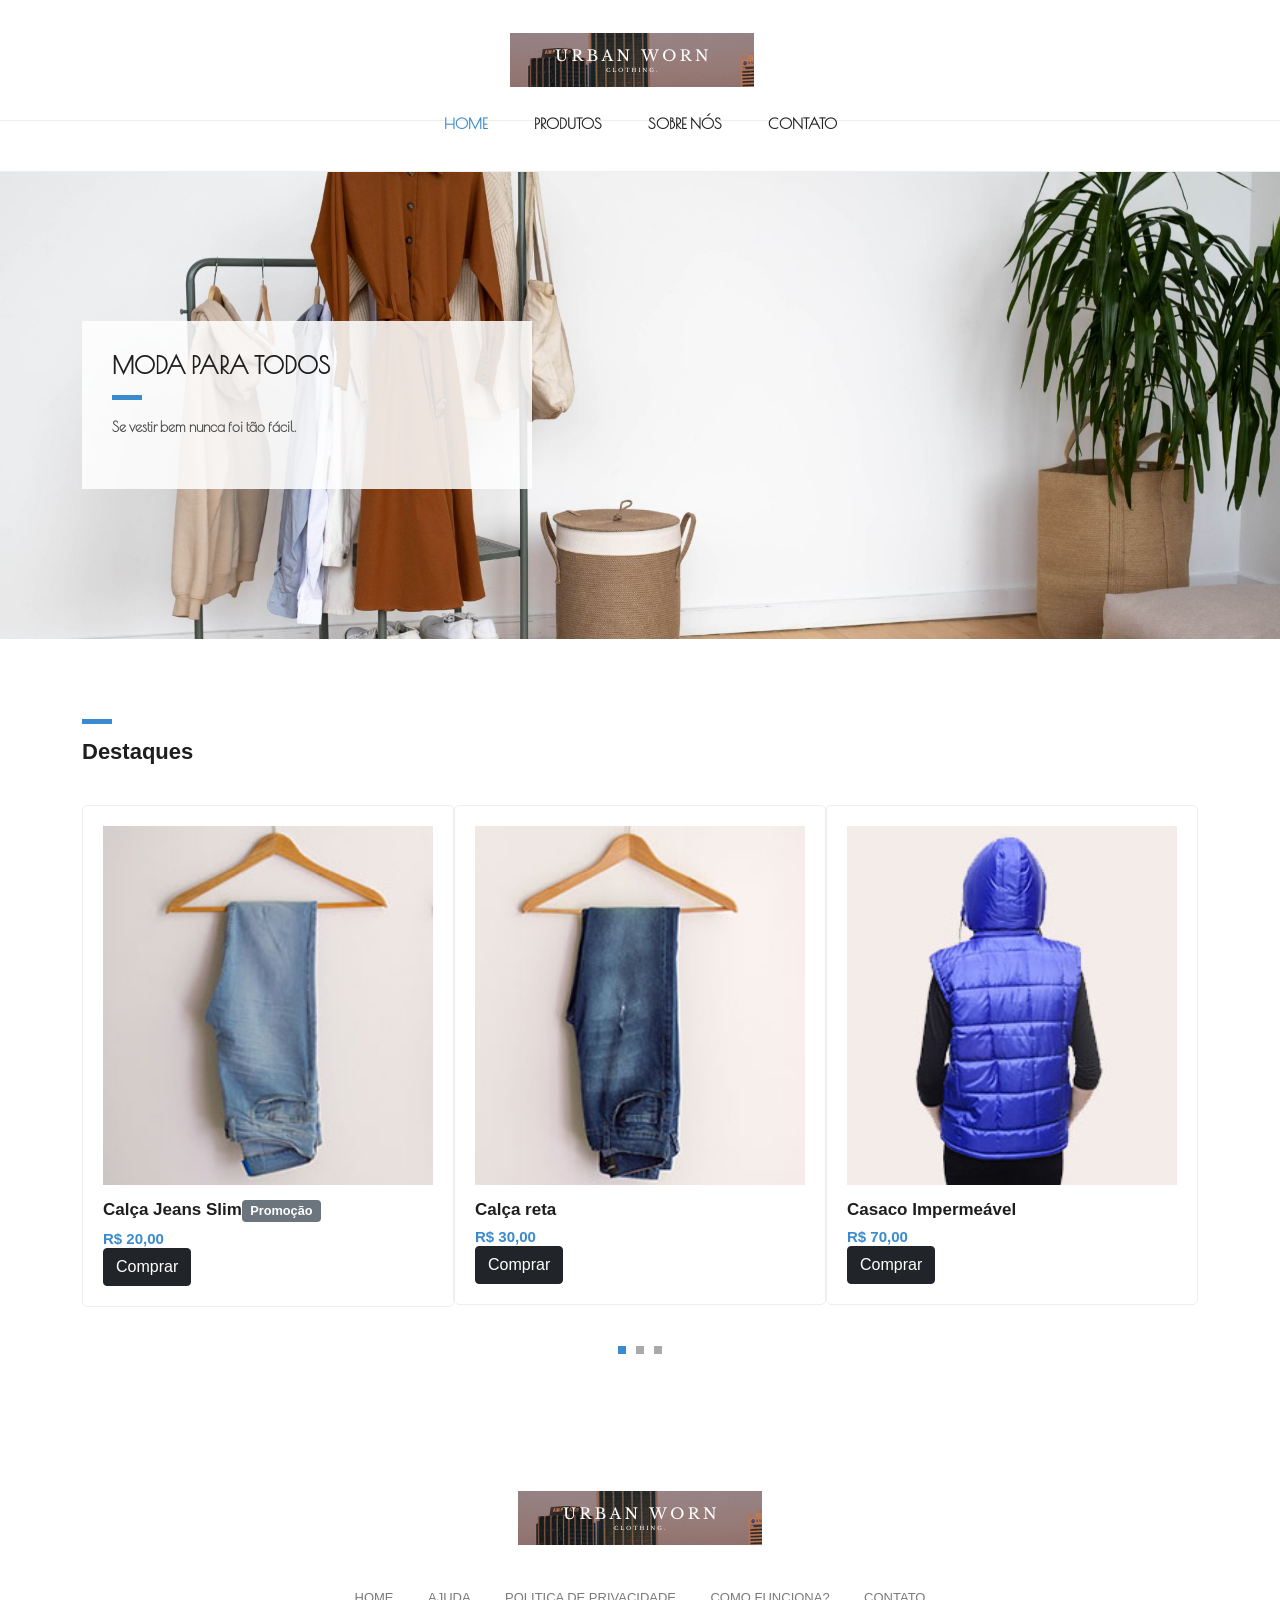
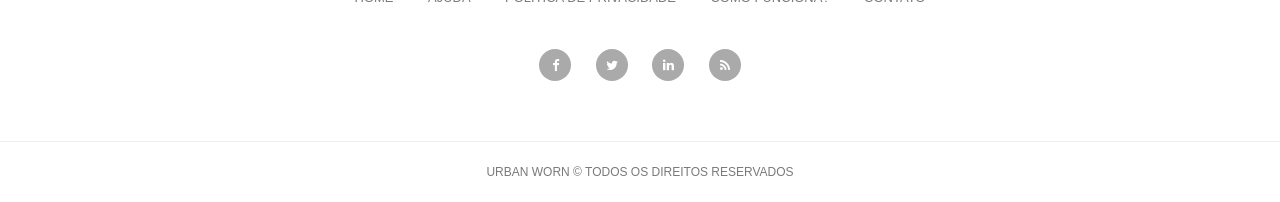
<file: index.html>
<!DOCTYPE html>
<html lang="en">

<head>
    <meta charset="UTF-8">
    <meta http-equiv="X-UA-Compatible" content="IE=edge">
    <meta name="viewport" content="width=device-width, initial-scale=1.0">
    <link rel="stylesheet" href="./vendor/bootstrap/css/bootstrap.min.css">
    <link rel="stylesheet" href="./vendor/owl/css/owl.css">
    <link rel="stylesheet" href="./vendor/fontawesome/fontawesome.css">
    <link rel="stylesheet" href="./css/style.css">
    <link rel="preconnect" href="https://fonts.googleapis.com">
    <link rel="preconnect" href="https://fonts.gstatic.com" crossorigin>
    <link href="https://fonts.googleapis.com/css2?family=Poiret+One&display=swap" rel="stylesheet">
    <title>jQuery</title>
</head>

<body>

    <nav class="navbar navbar-expand-lg navbar-dark bg-dark static-top">
        <div class="container">
            <a class="navbar-brand" href="#"><img src="assets/images/header_logo2.png" alt="Imagem do logo"></a>
            <button class="navbar-toggler" type="button" data-toggle="collapse" data-target="#navbarResponsive"
                aria-controls="navbarResponsive" aria-expanded="false" aria-label="Toggle navigation">
                <span class="navbar-toggler-icon"></span>
            </button>
            <div class="collapse navbar-collapse" id="navbarResponsive">
                <ul class="navbar-nav ml-auto">
                    <li class="nav-item active">
                        <a class="nav-link" href="index.html">Home

                        </a>
                    </li>
                    <li class="nav-item">
                        <a class="nav-link" href="products.html">Produtos</a>
                    </li>
                    <li class="nav-item">
                        <a class="nav-link" href="about.html">Sobre nós</a>
                    </li>
                    <li class="nav-item">
                        <a class="nav-link" href="contact.html">Contato</a>
                    </li>
                </ul>
            </div>
        </div>
    </nav>

    <div class="banner">
        <div class="container">
            <div class="row">
                <div class="col-md-12">
                    <div class="caption">
                        <h2 class="txt-banner1">MODA PARA TODOS</h2>
                        <div class="line-dec"></div>
                        <strong><p>Se vestir bem nunca foi tão fácil.</p></strong>
                    </div>
                </div>
            </div>
        </div>
    </div>

    <div id="featured" class="featured-items">
        <div class="container">
            <div class="row">
                <div class="col-md-12">
                    <div class="section-heading">
                        <div class="line-dec"></div>
                        <h1>Destaques</h1>
                    </div>
                </div>
                <div class="col-md-12">
                    <div class="owl-carousel owl-theme">
                        <div class="featured-item">
                            <img src="assets/images/item-01.jpg" alt="Item 1">
                            <h4>Calça Jeans Slim</h4>
                            <h6>R$ 20,00</h6>
                            <a href="single-product.html">
                                Comprar
                            </a>
                        </div>
                        <div class="featured-item">
                            <img src="assets/images/item-02.jpg" alt="Item 2">
                            <h4>Calça reta</h4>
                            <h6>R$ 30,00</h6>
                            <a href="single-product.html">
                                Comprar
                            </a>
                        </div>
                        <div class="featured-item">
                            <img src="assets/images/item-03.jpg" alt="Item 3">
                            <h4>Casaco Impermeável</h4>
                            <h6>R$ 70,00</h6>
                            <a href="single-product.html">
                                Comprar
                            </a>
                        </div>
                        <div class="featured-item">
                            <img src="assets/images/item-04.jpg" alt="Item 4">
                            <h4>Bolsa Casual</h4>
                            <h6>R$ 100,00</h6>
                            <a href="single-product.html">
                                Comprar
                            </a>
                        </div>
                        <div class="featured-item">
                            <img src="assets/images/item-05.jpg" alt="Item 5">
                            <h4>Bolsa moderna</h4>
                            <h6>R$ 150,00</h6>
                            <a href="single-product.html">
                                Comprar
                            </a>
                        </div>
                        <div class="featured-item">
                            <img src="assets/images/item-06.jpg" alt="Item 6">
                            <h4>Tênis AllStars</h4>
                            <h6>R$ 80,00</h6>
                            <a href="single-product.html">
                                Comprar
                            </a>
                        </div>
                        <div class="featured-item">
                            <img src="assets/images/item-04.jpg" alt="Item 7">
                            <h4>Bolsa Casual</h4>
                            <h6>R$ 100,00</h6>
                            <a href="single-product.html">
                                Comprar
                            </a>
                        </div>
                        <div class="featured-item">
                            <img src="assets/images/item-05.jpg" alt="Item 8">
                            <h4>Bolsa</h4>
                            <h6>R$ 120,00</h6>
                            <a href="single-product.html">
                                Comprar
                            </a>
                        </div>
                        <div class="featured-item">
                            <img src="assets/images/item-06.jpg" alt="Item 9">
                            <h4>Tênis</h4>
                            <h6>R$ 180,00</h6>
                            <a href="single-product.html">
                                Comprar
                            </a>
                        </div>
                    </div>
                </div>
            </div>
        </div>
    </div>

    <div class="footer">
        <div class="container">
            <div class="row">
                <div class="col-md-12">
                    <div class="logo">
                        <img src="assets/images/header_logo2.png" alt="Logo do site">
                    </div>
                </div>
                <div class="col-md-12">
                    <div class="footer-menu">
                        <ul>
                            <li><a href="#">Home</a></li>
                            <li><a href="#">Ajuda</a></li>
                            <li><a href="#">Politica de privacidade</a></li>
                            <li><a href="#">Como funciona?</a></li>
                            <li><a href="#">Contato</a></li>
                        </ul>
                    </div>
                </div>
                <div class="col-md-12">
                    <div class="social-icons">
                        <ul>
                            <li><a href="#"><i class="fa fa-facebook"></i></a></li>
                            <li><a href="#"><i class="fa fa-twitter"></i></a></li>
                            <li><a href="#"><i class="fa fa-linkedin"></i></a></li>
                            <li><a href="#"><i class="fa fa-rss"></i></a></li>
                        </ul>
                    </div>
                </div>
            </div>
        </div>
    </div>

    <div class="sub-footer">
        <div class="container">
            <div class="row">
                <div class="col-md-12">
                    <div class="copyright-text">
                        <p>URBAN WORN &copy; Todos os direitos reservados
                    </div>
                </div>
            </div>
        </div>
    </div>

    <script src="./vendor/jquery/jquery-3.6.0.min.js"></script>
    <script src="./vendor/bootstrap/js/bootstrap.min.js"></script>
    <script src="./vendor/owl/js/owl.js"></script>
    <script src="./js/custom.js"></script>
</body>

</html>
</file>
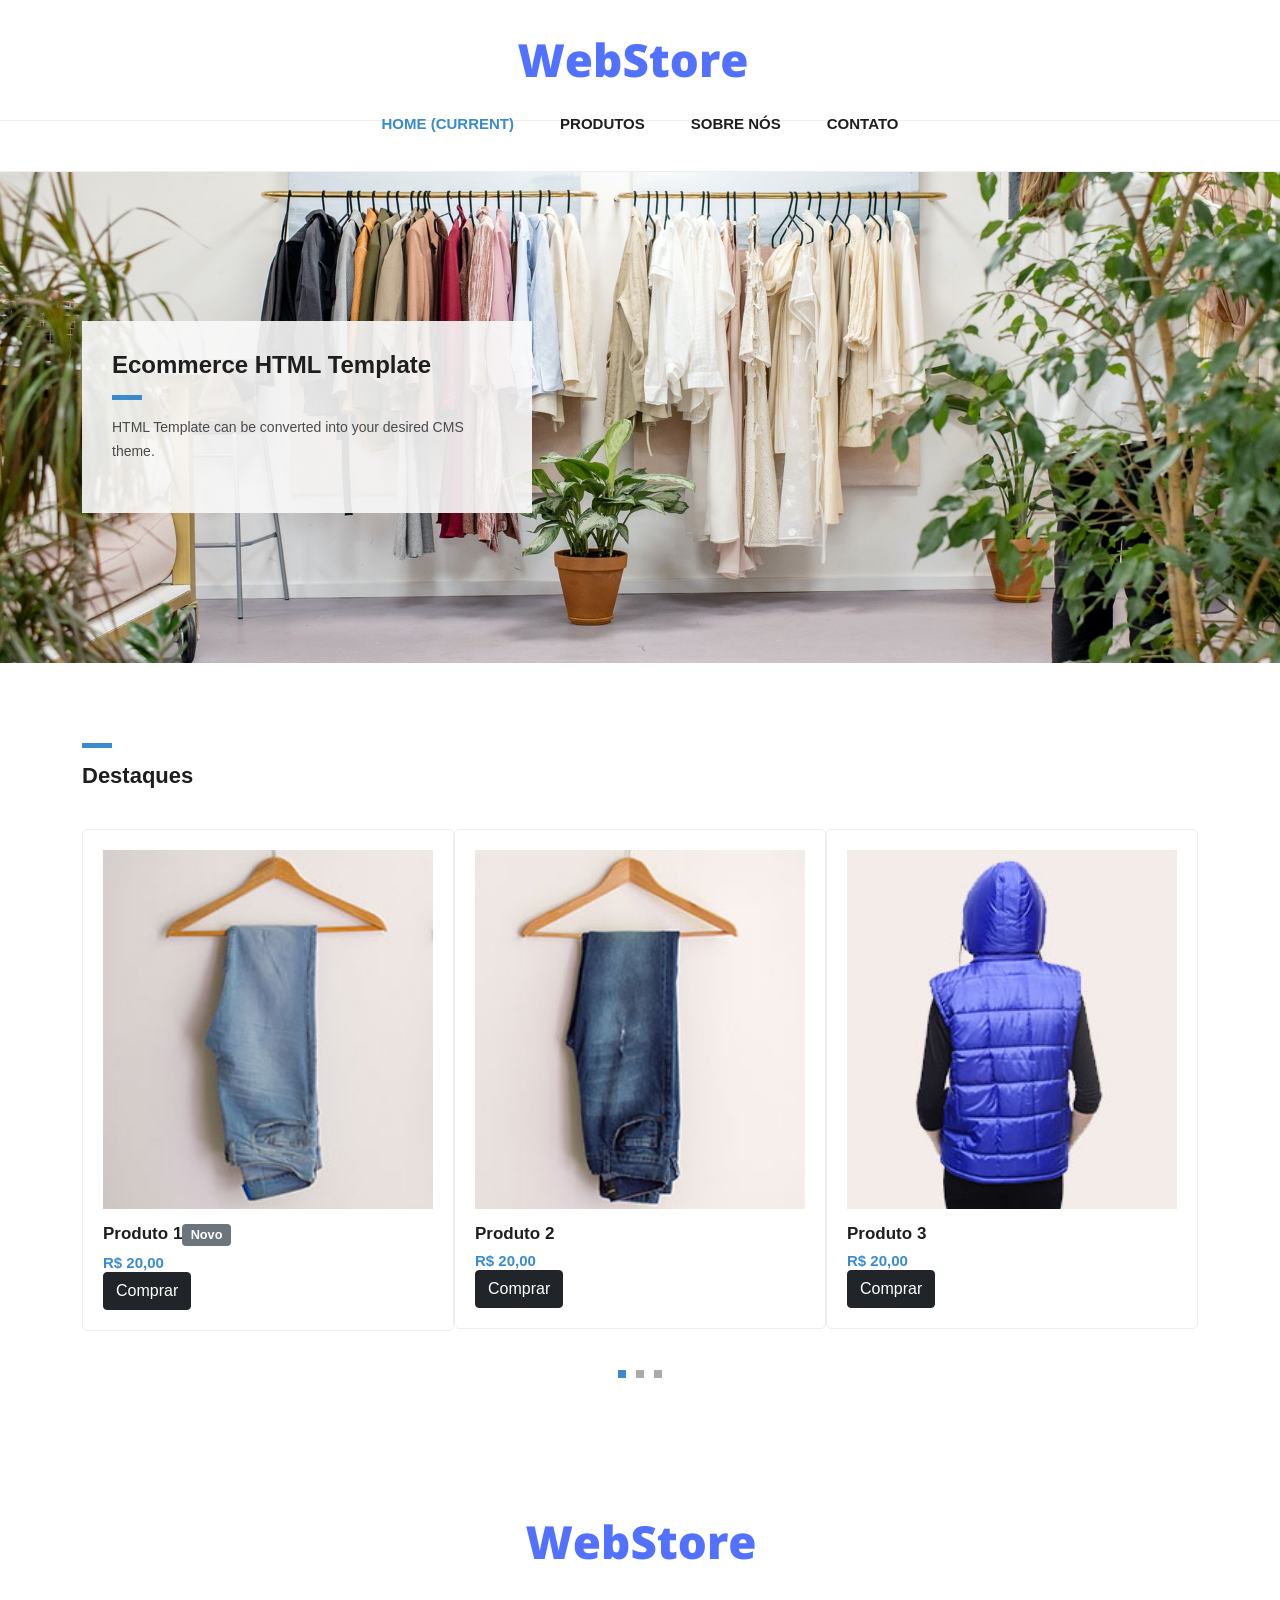
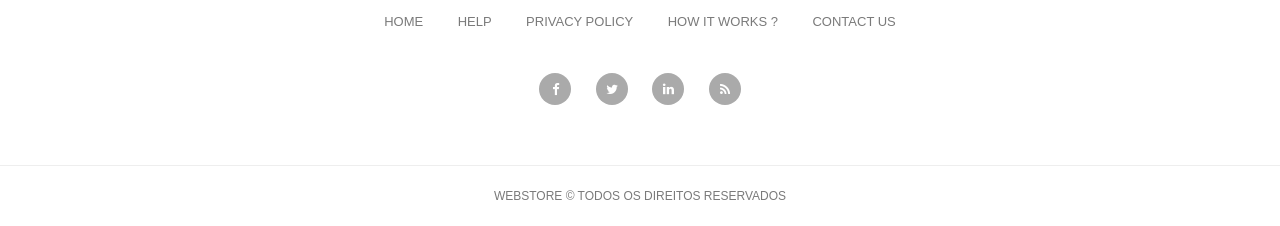
<file: JQUERY EBAC/index.html>
<!DOCTYPE html>
<html lang="en">
<head>
    <meta charset="UTF-8">
    <meta http-equiv="X-UA-Compatible" content="IE=edge">
    <meta name="viewport" content="width=device-width, initial-scale=1.0">
    <link rel="stylesheet" href="./vendor/bootstrap/css/bootstrap.min.css">
    <link rel="stylesheet" href="./vendor/owl/css/owl.css">
    <link rel="stylesheet" href="./vendor/fontawesome/fontawesome.css">
    <link rel="stylesheet" href="./css/style.css">
    <title>jQuery</title>
</head>
<body>
    
    <nav class="navbar navbar-expand-lg navbar-dark bg-dark static-top">
        <div class="container">
            <a class="navbar-brand" href="#"><img src="assets/images/header-logo.png" alt=""></a>
            <button class="navbar-toggler" type="button" data-toggle="collapse" data-target="#navbarResponsive" aria-controls="navbarResponsive" aria-expanded="false" aria-label="Toggle navigation">
                <span class="navbar-toggler-icon"></span>
            </button>
            <div class="collapse navbar-collapse" id="navbarResponsive">
                <ul class="navbar-nav ml-auto">
                    <li class="nav-item active">
                        <a class="nav-link" href="index.html">Home
                            <span class="sr-only">(current)</span>
                        </a>
                    </li>
                    <li class="nav-item">
                        <a class="nav-link" href="products.html">Produtos</a>
                    </li>
                    <li class="nav-item">
                        <a class="nav-link" href="about.html">Sobre nós</a>
                    </li>
                    <li class="nav-item">
                        <a class="nav-link" href="contact.html">Contato</a>
                    </li>
                </ul>
            </div>
        </div>
    </nav>
    
    <div class="banner">
        <div class="container">
            <div class="row">
                <div class="col-md-12">
                    <div class="caption">
                        <h2>Ecommerce HTML Template</h2>
                        <div class="line-dec"></div>
                        <p>HTML Template can be converted into your desired CMS theme. </p>
                    </div>
                </div>
            </div>
        </div>
    </div>
    
    <div id="featured" class="featured-items">
        <div class="container">
            <div class="row">
                <div class="col-md-12">
                    <div class="section-heading">
                        <div class="line-dec"></div>
                        <h1>Destaques</h1>
                    </div>
                </div>
                <div class="col-md-12">
                    <div class="owl-carousel owl-theme">
                        <div class="featured-item">
                            <img src="assets/images/item-01.jpg" alt="Item 1">
                            <h4>Produto 1</h4>
                            <h6>R$ 20,00</h6>
                            <a href="single-product.html">
                                Comprar
                            </a>
                        </div>
                        <div class="featured-item">
                            <img src="assets/images/item-02.jpg" alt="Item 2">
                            <h4>Produto 2</h4>
                            <h6>R$ 20,00</h6>
                            <a href="single-product.html">
                                Comprar
                            </a>
                        </div>
                        <div class="featured-item">
                            <img src="assets/images/item-03.jpg" alt="Item 3">
                            <h4>Produto 3</h4>
                            <h6>R$ 20,00</h6>
                            <a href="single-product.html">
                                Comprar
                            </a>
                        </div>
                        <div class="featured-item">
                            <img src="assets/images/item-04.jpg" alt="Item 4">
                            <h4>Produto 4</h4>
                            <h6>R$ 20,00</h6>
                            <a href="single-product.html">
                                Comprar
                            </a>
                        </div>
                        <div class="featured-item">
                            <img src="assets/images/item-05.jpg" alt="Item 5">
                            <h4>Produto 5</h4>
                            <h6>R$ 20,00</h6>
                            <a href="single-product.html">
                                Comprar
                            </a>
                        </div>
                        <div class="featured-item">
                            <img src="assets/images/item-06.jpg" alt="Item 6">
                            <h4>Produto 6</h4>
                            <h6>R$ 20,00</h6>
                            <a href="single-product.html">
                                Comprar
                            </a>
                        </div>
                        <div class="featured-item">
                            <img src="assets/images/item-04.jpg" alt="Item 7">
                            <h4>Produto 7</h4>
                            <h6>R$ 20,00</h6>
                            <a href="single-product.html">
                                Comprar
                            </a>
                        </div>
                        <div class="featured-item">
                            <img src="assets/images/item-05.jpg" alt="Item 8">
                            <h4>Produto 8</h4>
                            <h6>R$ 20,00</h6>
                            <a href="single-product.html">
                                Comprar
                            </a>
                        </div>
                        <div class="featured-item">
                            <img src="assets/images/item-06.jpg" alt="Item 9">
                            <h4>Produto 9</h4>
                            <h6>R$ 20,00</h6>
                            <a href="single-product.html">
                                Comprar
                            </a>
                        </div>
                    </div>
                </div>
            </div>
        </div>
    </div>
    
    <div class="footer">
        <div class="container">
            <div class="row">
                <div class="col-md-12">
                    <div class="logo">
                        <img src="assets/images/header-logo.png" alt="">
                    </div>
                </div>
                <div class="col-md-12">
                    <div class="footer-menu">
                        <ul>
                            <li><a href="#">Home</a></li>
                            <li><a href="#">Help</a></li>
                            <li><a href="#">Privacy Policy</a></li>
                            <li><a href="#">How It Works ?</a></li>
                            <li><a href="#">Contact Us</a></li>
                        </ul>
                    </div>
                </div>
                <div class="col-md-12">
                    <div class="social-icons">
                        <ul>
                            <li><a href="#"><i class="fa fa-facebook"></i></a></li>
                            <li><a href="#"><i class="fa fa-twitter"></i></a></li>
                            <li><a href="#"><i class="fa fa-linkedin"></i></a></li>
                            <li><a href="#"><i class="fa fa-rss"></i></a></li>
                        </ul>
                    </div>
                </div>
            </div>
        </div>
    </div>
    
    <div class="sub-footer">
        <div class="container">
            <div class="row">
                <div class="col-md-12">
                    <div class="copyright-text">
                        <p>WebStore &copy; Todos os direitos reservados
                        </div>
                    </div>
                </div>
            </div>
        </div>
        
        <script src="./vendor/jquery/jquery-3.6.0.min.js"></script>
        <script src="./vendor/bootstrap/js/bootstrap.min.js"></script>
        <script src="./vendor/owl/js/owl.js"></script>
        <script src="./js/custom.js"></script>
    </body>
    </html>
</file>
<file: css/style.css>
body {
	font-family: 'Roboto', sans-serif;
	transition: all 0.5s;
}
p {
	margin-bottom: 0px;
	font-size: 14px;
	color: #4a4a4a;
	line-height: 24px;
}
a {
	text-decoration: none!important;
}

.copyright-text {
	text-transform: uppercase;
}

.main-button a {
	background-color: #3a8bcd;
	border-radius: 5px;
	padding: 10px 15px;
	display: inline-block;
	color: #fff;
	font-size: 14px;
	text-transform: uppercase;
	font-weight: 300;
	letter-spacing: 0.4px;
	text-decoration: none;
	transition: all 0.5s;
}
.main-button a:hover {
	opacity: 0.7;
}
.section-heading {
	margin-top: 80px;
	margin-bottom: 40px;
}
.section-heading .line-dec {
	
	width: 30px;
	height: 5px;
	background-color: #3a8bcd;
}
.section-heading h1 {
	font-size: 22px;
	font-weight: 700;
	color: #1e1e1e;
	margin-top: 15px;
}

/* Pre Header Style */
#pre-header {
	background-color: #3a8bcd;
	text-align: center;
}
#pre-header span {
	color: #fff;
	font-size: 15px;
	padding: 10px 0px;
	display: inline-block;
}

/* Header Style */
.navbar .navbar-brand {
	
	text-align: center;
	width: 100%;
	position: relative;
	padding: 25px 0px;
	font-family: 'Poiret One', cursive;
}
.bg-dark {
	background-color: #fff!important;
	border-bottom: 1px solid #eee;
}
#navbarResponsive {
	z-index: 999;
	position: absolute;
	left: 50%;
	top: 105px;
	transform: translateX(-50%);
	font-family: 'Poiret One', cursive;
}
.navbar-dark .navbar-nav .nav-item {
	margin: 0px 15px;
}
.navbar-dark .navbar-nav .nav-link {
	text-transform: uppercase;
	font-size: 15px;
	font-weight: 700;
	color: #1e1e1e;
	transition: all 0.5s;
}
.navbar-dark .navbar-nav .nav-link:hover,
.navbar-dark .navbar-nav .active>.nav-link,
.navbar-dark .navbar-nav .nav-link.active,
.navbar-dark .navbar-nav .nav-link.show,
.navbar-dark .navbar-nav .show>.nav-link {
	color: #3a8bcd;
}
.navbar:after {
	width: 100%;
	height: 1px;
	background-color: #eee;
	content: '';
	position: absolute;
	left: 0;
	bottom: -52px;
}
.navbar-dark .navbar-toggler-icon {
	background-image: none;
}
.navbar-dark .navbar-toggler {
	border-color: #3a8bcd;
	background-color: #3a8bcd;	
	height: 50px;
	outline: none;
}
.navbar-dark .navbar-toggler-icon:after {
	content: '\f0c9';
	color: #FFF;
	font-size: 22px;
	line-height: 30px;
	font-family: 'FontAwesome';
}
/* Banner Style */
.banner {
	margin-top: 50px;
	background-image: url(../assets/images/banner-bg2.jpg);
	background-size: cover;
	background-repeat: no-repeat;
	padding: 150px 0px;
	background-position: center center;
}
.banner .caption {
	background-color: rgba(255, 255, 255, 0.856);
	padding: 30px;
	max-width: 450px;
	font-family: 'Poiret One', cursive;
	

}
.banner .caption h2 {
	margin-top: 0px;
	margin-bottom: 15px;
	font-size: 24px;
	font-weight: 700;
	color: #1e1e1e;
}
.banner .caption .line-dec {
	
	width: 30px;
	height: 5px;
	background-color: #3a8bcd;
}
.banner .caption p {
	margin-top: 15px;
	margin-bottom: 20px;
}

/* Featured Style */
.featured-items {
	margin-bottom: 70px;
}
.featured-item {
	border-radius: 5px;
	border: 1px solid #eee;
	padding: 20px;
	transition: all 0.5s;
}
.featured-item:hover {
	opacity: 0.9;
}
.featured-item img {
	width: 100%;
}
.featured-item h4 {
	font-size: 17px;
	font-weight: 700;
	color: #1e1e1e;
	margin-top: 15px;
	transition: all 0.5s;
}
.featured-item:hover h4 {
	color: #2eb3bd;
}
.featured-item h6 {
	color: #3a8bcd;
	font-size: 15px;
	font-weight: 700;
	margin-bottom: 0px;
}
.owl-theme .owl-dots {
	text-align: center;
	margin-top: 30px;
}
.owl-theme .owl-dots .owl-dot {
	outline: none;
}
.owl-theme .owl-dots .active span {
	background-color: #3a8bcd!important;
}
.owl-theme .owl-dots .owl-dot span {
	background-color: #aaa;
	width: 8px;
	height: 8px;
	display: inline-block;
	margin: 0px 5px;
	outline: none;
}



/* Subscribe Style */
.subscribe-form {
	background-color: #3a8bcd;
	padding: 80px 0px;
	text-align: center;
}
.subscribe-form .section-heading  {
	margin-top: 0px;
}
.subscribe-form .section-heading h1 {
	color: #fff;
}
.subscribe-form .section-heading .line-dec {
	
	background-color: #fff;
	margin: 0 auto;
}
.subscribe-form .main-content p {
	font-size: 17px;
	color: #fff;
	margin-bottom: 30px;
}
.subscribe-form .main-content form  {
	color: #fff;
	display: inline;
}
.subscribe-form .main-content form input {
	display: inline;
}
.subscribe-form .main-content form input {
	width: 100%;
	height: 46px;
	border: 1px solid #fff;
	background-color: transparent;
	padding-left: 15px;
	color: #fff;
	outline: none;
}
.subscribe-form .main-content form button:focus {
	color: #fff!important;
}
.subscribe-form .main-content form button {
	width: 100%;
	height: 45px;
	cursor: pointer;
	background-color: #fff;
	outline: none;
	border-radius: 5px;
	padding: 10px 15px;
	display: inline-block;
	color: #3a8bcd;
	font-size: 14px;
	text-transform: uppercase;
	font-weight: 300;
	letter-spacing: 0.4px;
	text-decoration: none;
	transition: all 0.5s;
	box-shadow: none;
	border: none;
}


/* Footer Style */
.footer {
	text-align: center;
}
.footer ul {
	padding: 0px;
	margin: 0px;
}
.footer ul li {
	list-style: none;
	display: inline-block;
}
.footer .logo img {
	max-width: 100%;
	margin-top: 60px;
	margin-bottom: 40px;
}
.footer .footer-menu {
	margin-bottom: 40px;
}
.footer .footer-menu ul li {
	margin: 0px 15px;
}
.footer .footer-menu a {
	font-size: 13px;
	color: #7a7a7a;
	text-transform: uppercase;
	transition: all 0.5s;
}
.footer .footer-menu a:hover {
	color: #3a8bcd;
	text-decoration: none;
}
.footer .social-icons {
	margin-bottom: 60px;
}
.footer .social-icons ul li {
	margin: 0px 10px;
}
.footer .social-icons a {
	width: 32px;
	height: 32px;
	color: #fff;
	background-color: #aaa;
	text-align: center;
	display: inline-block;
	line-height: 33px;
	border-radius: 50%;
	font-size: 13px;
	transition: all 0.5s;
}
.footer .social-icons a:hover {
	background-color: #3a8bcd;
}

/* Sub Footer Style */
.sub-footer {
	border-top: 1px solid #eee;
	text-align: center;
}
.sub-footer p {
	font-size: 12px;
	color: #7a7a7a;
	line-height: 60px;
}
.sub-footer a {
	color: #3a8bcd;
	text-decoration: none;
}

/* Featured Page Style */
.featured-page {
	margin-top: 130px;
	margin-bottom: 40px;
}
.featured-page .section-heading {
	margin-top: 0px;
	margin-bottom: 0px;
}
.featured-page #filters {
	margin-top: 15px;
	text-align: right;
}
.featured .featured-item {
	margin-bottom: 30px;
	text-decoration: none;
}
.featured .featured-item h4 {
	transition: all 0.5s;
}
.featured .featured-item:hover h4 {
	color: #3a8bcd;
}
#filter button {
	outline: none;
}
#filter .btn-primary.focus,
.btn-primary:focus {
	color: #3a8bcd!important;
	box-shadow: none!important;
}
#filters .btn-primary {
	color: #1e1e1e;
	border: none;
	font-size: 15px;
	font-weight: 700;
	background-color: transparent;
}
/* Isotope Transitions
------------------------------- */
.isotope,
.isotope .item {
  -webkit-transition-duration: 0.8s;
     -moz-transition-duration: 0.8s;
      -ms-transition-duration: 0.8s;
       -o-transition-duration: 0.8s;
          transition-duration: 0.8s;
}

.isotope {
  -webkit-transition-property: height, width;
     -moz-transition-property: height, width;
      -ms-transition-property: height, width;
       -o-transition-property: height, width;
          transition-property: height, width;
}

.isotope .item {
  -webkit-transition-property: -webkit-transform, opacity;
     -moz-transition-property:    -moz-transform, opacity;
      -ms-transition-property:     -ms-transform, opacity;
       -o-transition-property:         top, left, opacity;
          transition-property:         transform, opacity;
}

.page-navigation ul {
	text-align: center;
	border-top: 1px solid #eee;
	padding: 30px  0px 0px 0px;
	margin: 0px 0px 80px 0px;
}
.page-navigation ul li {
	display: inline-block;
}
.page-navigation ul li a {
	width: 40px;
	height: 40px;
	display: inline-block;
	text-align: center;
	line-height: 38px;
	border: 1px solid #eee;
	border-radius: 5px;
	font-weight: 700;
	color: #1e1e1e;
	font-size: 15px;
	text-decoration: none;
	transition: all 0.5s;
}
.page-navigation ul li a:hover,
.page-navigation ul li.current-page a {
	background-color: #3a8bcd;
	border-color: #3a8bcd;
	color: #fff;
}



/* Single Product Style */
.single-product .product-slider {
	padding: 20px;
	border: 1px solid #eee!important;
	border-radius: 5px;
}
.flexslider {
	border: none!important;
}
#carousel {
	margin-top: 20px;
}
#carousel .slides li {
	width: 150px!important;
}
.single-product .right-content h4 {
	font-size: 17px;
	font-weight: 700;
	margin-top: 0px;
}
.single-product .right-content h6 {
	color: #3a8bcd;
	font-size: 17px;
	font-weight: 700;
	margin-top: 10px;
}
.single-product .right-content p {
	margin-top: 20px;
	margin-bottom: 30px;
}
.single-product .right-content span {
	font-size: 14px;
	color: #3a8bcd;
	font-weight: 500;
	display: inline-block;
	margin-bottom: 15px;
}
.single-product .right-content label {
	font-size: 14px;
	color: #4a4a4a;
}
.single-product .right-content .quantity-text {
	margin-left: 10px;
	width: 44px;
	height: 44px;
	line-height: 42px;
	font-size: 14px;
	font-weight: 700;
	color: #4a4a4a;
	display: inline-block;
	text-align: center;
	outline: none;
	border: 1px solid #eee;
}
.single-product .right-content .button {
	margin-left: 15px;
	cursor: pointer;
	background-color: #3a8bcd;
	outline: none;
	border-radius: 5px;
	padding: 10px 15px;
	display: inline-block;
	color: #fff;
	font-size: 14px;
	text-transform: uppercase;
	font-weight: 300;
	letter-spacing: 0.4px;
	text-decoration: none;
	transition: all 0.5s;
	box-shadow: none;
	border: none;
}
.single-product .right-content .down-content span {
	margin-bottom: 0px;
	display: inline-block;
	margin-left: 8px;
	color: #aaa;
}
.single-product .right-content .down-content span a {
	color: #aaa;
	font-weight: 400;
	margin-left: 4px;
	transition: all 0.5s;
}
.single-product .right-content .down-content span a:hover {
	color: #3a8bcd;
}
.single-product .right-content .down-content span a:hover i {
	background-color: #3a8bcd;
}
.single-product .right-content .down-content span a i {
	transition: all 0.5s;
	background-color: #aaa;
	width: 26px;
	height: 26px;
	display: inline-block;
	text-align: center;
	line-height: 26px;
	border-radius: 50%;
	color: #fff;
	font-size: 12px;
	margin-right: 5px;
}
.single-product .right-content .down-content .categories {
	border-top: 1px solid #eee;
	margin-top: 30px;
	padding: 10px 0px;
}
.single-product .right-content .down-content .share {
	border-top: 1px solid #eee;
	padding: 10px 0px;
}
.single-product .right-content .down-content h6 {
	font-size: 14px;
	color: #4a4a4a;
	font-weight: 400;
}



/* About Us Style */
.about-page {
	margin-top: 50px;
    margin-bottom: 80px;
}
.about-page .right-content h4 {
	font-size: 17px;
	font-weight: 700;
	margin-top: 0px;
	margin-bottom: 20px;
}
.about-page .left-image img {
	max-width: 100%;
}
.about-page .right-content span {
	display: inline-block;
	margin-left: 8px;
}
.about-page .right-content span a i {
	transition: all 0.5s;
	background-color: #aaa;
	width: 26px;
	height: 26px;
	display: inline-block;
	text-align: center;
	line-height: 26px;
	border-radius: 50%;
	color: #fff;
	font-size: 12px;
	margin-right: 5px;
}
.about-page .right-content .share {
	margin-top: 20px;
	border-top: 1px solid #eee;
	padding: 15px 0px;
}
.about-page .right-content h6 {
	font-size: 14px;
	color: #4a4a4a;
	font-weight: 400;
}
.about-page .right-content span a:hover i {
	background-color: #3a8bcd;
}




/* Contact Page Style */
.contact-page {
	margin-top: 50px;
    margin-bottom: 80px;
}
.contact-page .right-content input,
.contact-page .right-content textarea {
	border-radius: 0px;
	outline: none;
	box-shadow: none;
	font-size: 14px;
	margin-bottom: 30px;
}
.contact-page .right-content input {
	height: 44px;
	line-height: 44px;
}
.contact-page .right-content textarea {
	height: 200px;
	max-height: 280px;
}
.contact-page .right-content span {
	display: inline-block;
	margin-left: 8px;
}
.contact-page .right-content span a i {
	transition: all 0.5s;
	background-color: #aaa;
	width: 26px;
	height: 26px;
	display: inline-block;
	text-align: center;
	line-height: 26px;
	border-radius: 50%;
	color: #fff;
	font-size: 12px;
	margin-right: 5px;
}
.contact-page .right-content .share {
	margin-top: 30px;
	border-top: 1px solid #eee;
	padding: 15px 0px;
}
.contact-page .right-content h6 {
	font-size: 14px;
	color: #4a4a4a;
	font-weight: 400;
}
.contact-page .right-content span a:hover i {
	background-color: #3a8bcd;
}
.contact-page .right-content .button {
	cursor: pointer;
	background-color: #3a8bcd;
	outline: none;
	border-radius: 5px;
	padding: 10px 15px;
	display: inline-block;
	color: #fff;
	font-size: 14px;
	text-transform: uppercase;
	font-weight: 300;
	letter-spacing: 0.4px;
	text-decoration: none;
	transition: all 0.5s;
	box-shadow: none;
	border: none;
}





/* Responsive Style */
@media (max-width: 991px) {

	.banner {
		
		border-top: none;
		margin-top: 0px;
	}
	.navbar .navbar-brand {
		font-family: 'Poiret One', cursive;
		width: auto;
	}
	.navbar:after {
		display: none;
	}
	#navbarResponsive {
	    z-index: 99999;
	    position: absolute;
	    top: 96px;
	    width: 100%;
	    text-align: center;
	    background-color: rgba(250,250,250,0.95);
	    box-shadow: 0px 10px 10px rgba(0,0,0,0.1);
	}
	.navbar-dark .navbar-nav .nav-item {
		border-bottom: 1px solid #eee;
	}
	.navbar-dark .navbar-nav .nav-item:last-child {
		border-bottom: none;
	}
	.navbar-dark .navbar-nav .nav-link {
		padding: 15px 0px;
	}
	.featured-page #filters {
		text-align: right;
	} 
	.single-product .right-content {
		margin-top: 30px;
	}
	.about-page .right-content {
		margin-top: 30px;
	}
	.contact-page .right-content {
		margin-top: 30px;
	}
	.contact-page .right-content .col-md-6,
	.contact-page .right-content .col-md-12 {
		padding: 0px;
	}
	.featured-page {
		margin-top: 80px;
	}
	.about-page,
	.contact-page {
		margin-top: 0px;
	}

}

@media (max-width: 767px) {

	.subscribe-form .main-content form input.button {
		margin-top: 20px;
	}
	.featured-page #filters {
		margin-top: 15px;
		text-align: left;
	} 

}
</file>
<file: JQUERY EBAC/css/style.css>
body {
	font-family: 'Roboto', sans-serif;
	transition: all 0.5s;
}
p {
	margin-bottom: 0px;
	font-size: 14px;
	color: #4a4a4a;
	line-height: 24px;
}
a {
	text-decoration: none!important;
}

.copyright-text {
	text-transform: uppercase;
}

.main-button a {
	background-color: #3a8bcd;
	border-radius: 5px;
	padding: 10px 15px;
	display: inline-block;
	color: #fff;
	font-size: 14px;
	text-transform: uppercase;
	font-weight: 300;
	letter-spacing: 0.4px;
	text-decoration: none;
	transition: all 0.5s;
}
.main-button a:hover {
	opacity: 0.7;
}
.section-heading {
	margin-top: 80px;
	margin-bottom: 40px;
}
.section-heading .line-dec {
	width: 30px;
	height: 5px;
	background-color: #3a8bcd;
}
.section-heading h1 {
	font-size: 22px;
	font-weight: 700;
	color: #1e1e1e;
	margin-top: 15px;
}

/* Pre Header Style */
#pre-header {
	background-color: #3a8bcd;
	text-align: center;
}
#pre-header span {
	color: #fff;
	font-size: 15px;
	padding: 10px 0px;
	display: inline-block;
}

/* Header Style */
.navbar .navbar-brand {
	text-align: center;
	width: 100%;
	position: relative;
	padding: 25px 0px;
}
.bg-dark {
	background-color: #fff!important;
	border-bottom: 1px solid #eee;
}
#navbarResponsive {
	z-index: 999;
	position: absolute;
	left: 50%;
	top: 105px;
	transform: translateX(-50%);
}
.navbar-dark .navbar-nav .nav-item {
	margin: 0px 15px;
}
.navbar-dark .navbar-nav .nav-link {
	text-transform: uppercase;
	font-size: 15px;
	font-weight: 700;
	color: #1e1e1e;
	transition: all 0.5s;
}
.navbar-dark .navbar-nav .nav-link:hover,
.navbar-dark .navbar-nav .active>.nav-link,
.navbar-dark .navbar-nav .nav-link.active,
.navbar-dark .navbar-nav .nav-link.show,
.navbar-dark .navbar-nav .show>.nav-link {
	color: #3a8bcd;
}
.navbar:after {
	width: 100%;
	height: 1px;
	background-color: #eee;
	content: '';
	position: absolute;
	left: 0;
	bottom: -52px;
}
.navbar-dark .navbar-toggler-icon {
	background-image: none;
}
.navbar-dark .navbar-toggler {
	border-color: #3a8bcd;
	background-color: #3a8bcd;	
	height: 50px;
	outline: none;
}
.navbar-dark .navbar-toggler-icon:after {
	content: '\f0c9';
	color: #FFF;
	font-size: 22px;
	line-height: 30px;
	font-family: 'FontAwesome';
}
/* Banner Style */
.banner {
	margin-top: 50px;
	background-image: url(../assets/images/banner-bg.jpg);
	background-size: cover;
	background-repeat: no-repeat;
	padding: 150px 0px;
	background-position: center center;
}
.banner .caption {
	background-color: rgba(250,250,250,0.9);
	padding: 30px;
	max-width: 450px;
}
.banner .caption h2 {
	margin-top: 0px;
	margin-bottom: 15px;
	font-size: 24px;
	font-weight: 700;
	color: #1e1e1e;
}
.banner .caption .line-dec {
	width: 30px;
	height: 5px;
	background-color: #3a8bcd;
}
.banner .caption p {
	margin-top: 15px;
	margin-bottom: 20px;
}

/* Featured Style */
.featured-items {
	margin-bottom: 70px;
}
.featured-item {
	border-radius: 5px;
	border: 1px solid #eee;
	padding: 20px;
	transition: all 0.5s;
}
.featured-item:hover {
	opacity: 0.9;
}
.featured-item img {
	width: 100%;
}
.featured-item h4 {
	font-size: 17px;
	font-weight: 700;
	color: #1e1e1e;
	margin-top: 15px;
	transition: all 0.5s;
}
.featured-item:hover h4 {
	color: #3a8bcd;
}
.featured-item h6 {
	color: #3a8bcd;
	font-size: 15px;
	font-weight: 700;
	margin-bottom: 0px;
}
.owl-theme .owl-dots {
	text-align: center;
	margin-top: 30px;
}
.owl-theme .owl-dots .owl-dot {
	outline: none;
}
.owl-theme .owl-dots .active span {
	background-color: #3a8bcd!important;
}
.owl-theme .owl-dots .owl-dot span {
	background-color: #aaa;
	width: 8px;
	height: 8px;
	display: inline-block;
	margin: 0px 5px;
	outline: none;
}



/* Subscribe Style */
.subscribe-form {
	background-color: #3a8bcd;
	padding: 80px 0px;
	text-align: center;
}
.subscribe-form .section-heading  {
	margin-top: 0px;
}
.subscribe-form .section-heading h1 {
	color: #fff;
}
.subscribe-form .section-heading .line-dec {
	background-color: #fff;
	margin: 0 auto;
}
.subscribe-form .main-content p {
	font-size: 17px;
	color: #fff;
	margin-bottom: 30px;
}
.subscribe-form .main-content form  {
	color: #fff;
	display: inline;
}
.subscribe-form .main-content form input {
	display: inline;
}
.subscribe-form .main-content form input {
	width: 100%;
	height: 46px;
	border: 1px solid #fff;
	background-color: transparent;
	padding-left: 15px;
	color: #fff;
	outline: none;
}
.subscribe-form .main-content form button:focus {
	color: #fff!important;
}
.subscribe-form .main-content form button {
	width: 100%;
	height: 45px;
	cursor: pointer;
	background-color: #fff;
	outline: none;
	border-radius: 5px;
	padding: 10px 15px;
	display: inline-block;
	color: #3a8bcd;
	font-size: 14px;
	text-transform: uppercase;
	font-weight: 300;
	letter-spacing: 0.4px;
	text-decoration: none;
	transition: all 0.5s;
	box-shadow: none;
	border: none;
}


/* Footer Style */
.footer {
	text-align: center;
}
.footer ul {
	padding: 0px;
	margin: 0px;
}
.footer ul li {
	list-style: none;
	display: inline-block;
}
.footer .logo img {
	max-width: 100%;
	margin-top: 60px;
	margin-bottom: 40px;
}
.footer .footer-menu {
	margin-bottom: 40px;
}
.footer .footer-menu ul li {
	margin: 0px 15px;
}
.footer .footer-menu a {
	font-size: 13px;
	color: #7a7a7a;
	text-transform: uppercase;
	transition: all 0.5s;
}
.footer .footer-menu a:hover {
	color: #3a8bcd;
	text-decoration: none;
}
.footer .social-icons {
	margin-bottom: 60px;
}
.footer .social-icons ul li {
	margin: 0px 10px;
}
.footer .social-icons a {
	width: 32px;
	height: 32px;
	color: #fff;
	background-color: #aaa;
	text-align: center;
	display: inline-block;
	line-height: 33px;
	border-radius: 50%;
	font-size: 13px;
	transition: all 0.5s;
}
.footer .social-icons a:hover {
	background-color: #3a8bcd;
}

/* Sub Footer Style */
.sub-footer {
	border-top: 1px solid #eee;
	text-align: center;
}
.sub-footer p {
	font-size: 12px;
	color: #7a7a7a;
	line-height: 60px;
}
.sub-footer a {
	color: #3a8bcd;
	text-decoration: none;
}

/* Featured Page Style */
.featured-page {
	margin-top: 130px;
	margin-bottom: 40px;
}
.featured-page .section-heading {
	margin-top: 0px;
	margin-bottom: 0px;
}
.featured-page #filters {
	margin-top: 15px;
	text-align: right;
}
.featured .featured-item {
	margin-bottom: 30px;
	text-decoration: none;
}
.featured .featured-item h4 {
	transition: all 0.5s;
}
.featured .featured-item:hover h4 {
	color: #3a8bcd;
}
#filter button {
	outline: none;
}
#filter .btn-primary.focus,
.btn-primary:focus {
	color: #3a8bcd!important;
	box-shadow: none!important;
}
#filters .btn-primary {
	color: #1e1e1e;
	border: none;
	font-size: 15px;
	font-weight: 700;
	background-color: transparent;
}
/* Isotope Transitions
------------------------------- */
.isotope,
.isotope .item {
  -webkit-transition-duration: 0.8s;
     -moz-transition-duration: 0.8s;
      -ms-transition-duration: 0.8s;
       -o-transition-duration: 0.8s;
          transition-duration: 0.8s;
}

.isotope {
  -webkit-transition-property: height, width;
     -moz-transition-property: height, width;
      -ms-transition-property: height, width;
       -o-transition-property: height, width;
          transition-property: height, width;
}

.isotope .item {
  -webkit-transition-property: -webkit-transform, opacity;
     -moz-transition-property:    -moz-transform, opacity;
      -ms-transition-property:     -ms-transform, opacity;
       -o-transition-property:         top, left, opacity;
          transition-property:         transform, opacity;
}

.page-navigation ul {
	text-align: center;
	border-top: 1px solid #eee;
	padding: 30px  0px 0px 0px;
	margin: 0px 0px 80px 0px;
}
.page-navigation ul li {
	display: inline-block;
}
.page-navigation ul li a {
	width: 40px;
	height: 40px;
	display: inline-block;
	text-align: center;
	line-height: 38px;
	border: 1px solid #eee;
	border-radius: 5px;
	font-weight: 700;
	color: #1e1e1e;
	font-size: 15px;
	text-decoration: none;
	transition: all 0.5s;
}
.page-navigation ul li a:hover,
.page-navigation ul li.current-page a {
	background-color: #3a8bcd;
	border-color: #3a8bcd;
	color: #fff;
}



/* Single Product Style */
.single-product .product-slider {
	padding: 20px;
	border: 1px solid #eee!important;
	border-radius: 5px;
}
.flexslider {
	border: none!important;
}
#carousel {
	margin-top: 20px;
}
#carousel .slides li {
	width: 150px!important;
}
.single-product .right-content h4 {
	font-size: 17px;
	font-weight: 700;
	margin-top: 0px;
}
.single-product .right-content h6 {
	color: #3a8bcd;
	font-size: 17px;
	font-weight: 700;
	margin-top: 10px;
}
.single-product .right-content p {
	margin-top: 20px;
	margin-bottom: 30px;
}
.single-product .right-content span {
	font-size: 14px;
	color: #3a8bcd;
	font-weight: 500;
	display: inline-block;
	margin-bottom: 15px;
}
.single-product .right-content label {
	font-size: 14px;
	color: #4a4a4a;
}
.single-product .right-content .quantity-text {
	margin-left: 10px;
	width: 44px;
	height: 44px;
	line-height: 42px;
	font-size: 14px;
	font-weight: 700;
	color: #4a4a4a;
	display: inline-block;
	text-align: center;
	outline: none;
	border: 1px solid #eee;
}
.single-product .right-content .button {
	margin-left: 15px;
	cursor: pointer;
	background-color: #3a8bcd;
	outline: none;
	border-radius: 5px;
	padding: 10px 15px;
	display: inline-block;
	color: #fff;
	font-size: 14px;
	text-transform: uppercase;
	font-weight: 300;
	letter-spacing: 0.4px;
	text-decoration: none;
	transition: all 0.5s;
	box-shadow: none;
	border: none;
}
.single-product .right-content .down-content span {
	margin-bottom: 0px;
	display: inline-block;
	margin-left: 8px;
	color: #aaa;
}
.single-product .right-content .down-content span a {
	color: #aaa;
	font-weight: 400;
	margin-left: 4px;
	transition: all 0.5s;
}
.single-product .right-content .down-content span a:hover {
	color: #3a8bcd;
}
.single-product .right-content .down-content span a:hover i {
	background-color: #3a8bcd;
}
.single-product .right-content .down-content span a i {
	transition: all 0.5s;
	background-color: #aaa;
	width: 26px;
	height: 26px;
	display: inline-block;
	text-align: center;
	line-height: 26px;
	border-radius: 50%;
	color: #fff;
	font-size: 12px;
	margin-right: 5px;
}
.single-product .right-content .down-content .categories {
	border-top: 1px solid #eee;
	margin-top: 30px;
	padding: 10px 0px;
}
.single-product .right-content .down-content .share {
	border-top: 1px solid #eee;
	padding: 10px 0px;
}
.single-product .right-content .down-content h6 {
	font-size: 14px;
	color: #4a4a4a;
	font-weight: 400;
}



/* About Us Style */
.about-page {
	margin-top: 50px;
    margin-bottom: 80px;
}
.about-page .right-content h4 {
	font-size: 17px;
	font-weight: 700;
	margin-top: 0px;
	margin-bottom: 20px;
}
.about-page .left-image img {
	max-width: 100%;
}
.about-page .right-content span {
	display: inline-block;
	margin-left: 8px;
}
.about-page .right-content span a i {
	transition: all 0.5s;
	background-color: #aaa;
	width: 26px;
	height: 26px;
	display: inline-block;
	text-align: center;
	line-height: 26px;
	border-radius: 50%;
	color: #fff;
	font-size: 12px;
	margin-right: 5px;
}
.about-page .right-content .share {
	margin-top: 20px;
	border-top: 1px solid #eee;
	padding: 15px 0px;
}
.about-page .right-content h6 {
	font-size: 14px;
	color: #4a4a4a;
	font-weight: 400;
}
.about-page .right-content span a:hover i {
	background-color: #3a8bcd;
}




/* Contact Page Style */
.contact-page {
	margin-top: 50px;
    margin-bottom: 80px;
}
.contact-page .right-content input,
.contact-page .right-content textarea {
	border-radius: 0px;
	outline: none;
	box-shadow: none;
	font-size: 14px;
	margin-bottom: 30px;
}
.contact-page .right-content input {
	height: 44px;
	line-height: 44px;
}
.contact-page .right-content textarea {
	height: 200px;
	max-height: 280px;
}
.contact-page .right-content span {
	display: inline-block;
	margin-left: 8px;
}
.contact-page .right-content span a i {
	transition: all 0.5s;
	background-color: #aaa;
	width: 26px;
	height: 26px;
	display: inline-block;
	text-align: center;
	line-height: 26px;
	border-radius: 50%;
	color: #fff;
	font-size: 12px;
	margin-right: 5px;
}
.contact-page .right-content .share {
	margin-top: 30px;
	border-top: 1px solid #eee;
	padding: 15px 0px;
}
.contact-page .right-content h6 {
	font-size: 14px;
	color: #4a4a4a;
	font-weight: 400;
}
.contact-page .right-content span a:hover i {
	background-color: #3a8bcd;
}
.contact-page .right-content .button {
	cursor: pointer;
	background-color: #3a8bcd;
	outline: none;
	border-radius: 5px;
	padding: 10px 15px;
	display: inline-block;
	color: #fff;
	font-size: 14px;
	text-transform: uppercase;
	font-weight: 300;
	letter-spacing: 0.4px;
	text-decoration: none;
	transition: all 0.5s;
	box-shadow: none;
	border: none;
}

/* Responsive Style */
@media (max-width: 991px) {

	.banner {
		border-top: none;
		margin-top: 0px;
	}
	.navbar .navbar-brand {
		width: auto;
	}
	.navbar:after {
		display: none;
	}
	#navbarResponsive {
	    z-index: 99999;
	    position: absolute;
	    top: 96px;
	    width: 100%;
	    text-align: center;
	    background-color: rgba(250,250,250,0.95);
	    box-shadow: 0px 10px 10px rgba(0,0,0,0.1);
	}
	.navbar-dark .navbar-nav .nav-item {
		border-bottom: 1px solid #eee;
	}
	.navbar-dark .navbar-nav .nav-item:last-child {
		border-bottom: none;
	}
	.navbar-dark .navbar-nav .nav-link {
		padding: 15px 0px;
	}
	.featured-page #filters {
		text-align: right;
	} 
	.single-product .right-content {
		margin-top: 30px;
	}
	.about-page .right-content {
		margin-top: 30px;
	}
	.contact-page .right-content {
		margin-top: 30px;
	}
	.contact-page .right-content .col-md-6,
	.contact-page .right-content .col-md-12 {
		padding: 0px;
	}
	.featured-page {
		margin-top: 80px;
	}
	.about-page,
	.contact-page {
		margin-top: 0px;
	}

}

@media (max-width: 767px) {

	.subscribe-form .main-content form input.button {
		margin-top: 20px;
	}
	.featured-page #filters {
		margin-top: 15px;
		text-align: left;
	} 

}
</file>
